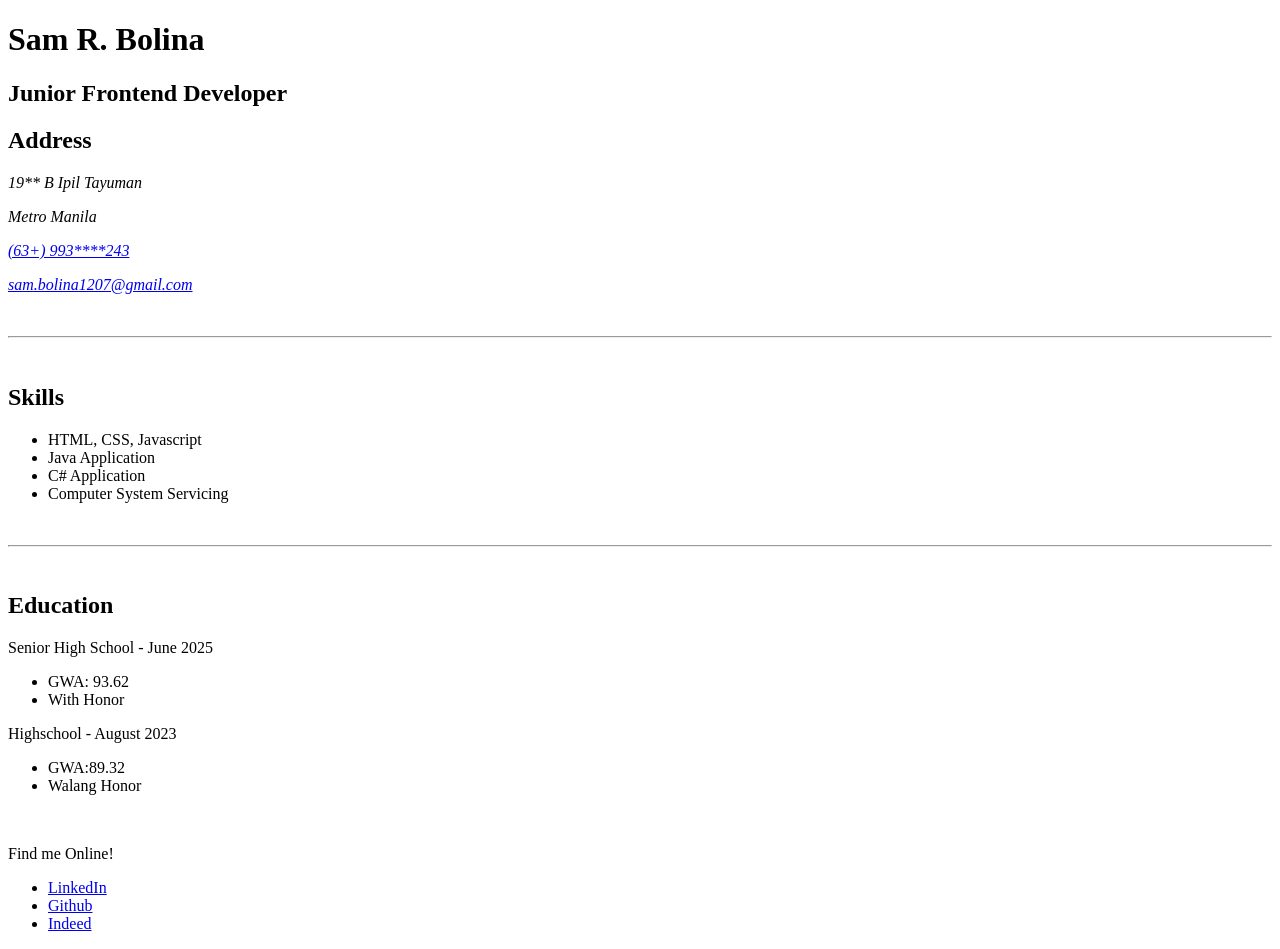
<file: roadmap.sh/something proj/01-single-page-cv/index.html>
<!DOCTYPE html>
<html lang="en">
<head>
    <meta charset="UTF-8">
    <meta name="viewport" content="width=device-width, initial-scale=1.0">
    <link rel="icon" type="image/png" href="img/curriculum-vitae.png">
    <title>Single Page CV</title>
</head>
<body>
    <header>
        <h1>Sam R. Bolina</h1>
        <h2>Junior Frontend Developer</h2>
    </header>    

    <section class="address">
        <h2>Address</h2>
        <address>
            <p>19** B Ipil Tayuman</p>
            <p>Metro Manila</p>
            <p><a href="tel:0993****243">(63+) 993****243</a></p>
            <p><a href="mailto:sam.bolina1207@gmail.com">sam.bolina1207@gmail.com</a></p>
        </address>
    </section>

    <br>
    <hr>
    <br>

    <section class="skills">
        <h2>Skills</h2>
        <ul>
            <li>HTML, CSS, Javascript</li>
            <li>Java Application</li>
            <li>C# Application</li>
            <li>Computer System Servicing</li>
        </ul>
    </section>

    <br>
    <hr>
    <br>

    <section class="education">
        <h2>Education</h2>
        <p>Senior High School - June 2025</p>
        <ul>
            <li>GWA: 93.62</li>
            <li>With Honor</li>
        </ul>

        <p>Highschool - August 2023</p>
        <ul>
            <li>GWA:89.32</li>
            <li>Walang Honor</li>
        </ul>
    </section>
    <br>
    <footer>
        <p>Find me Online!</p>
        <ul>
            <li><a href="https://www.linkedin.com/in/sam-bolina-1b875b376/">LinkedIn</a></li>
            <li><a href="https://github.com/samm-where">Github</a></li>
            <li><a href="https://profile.indeed.com/">Indeed</a></li>
        </ul>
    </footer>


</body>
</html>
</file>
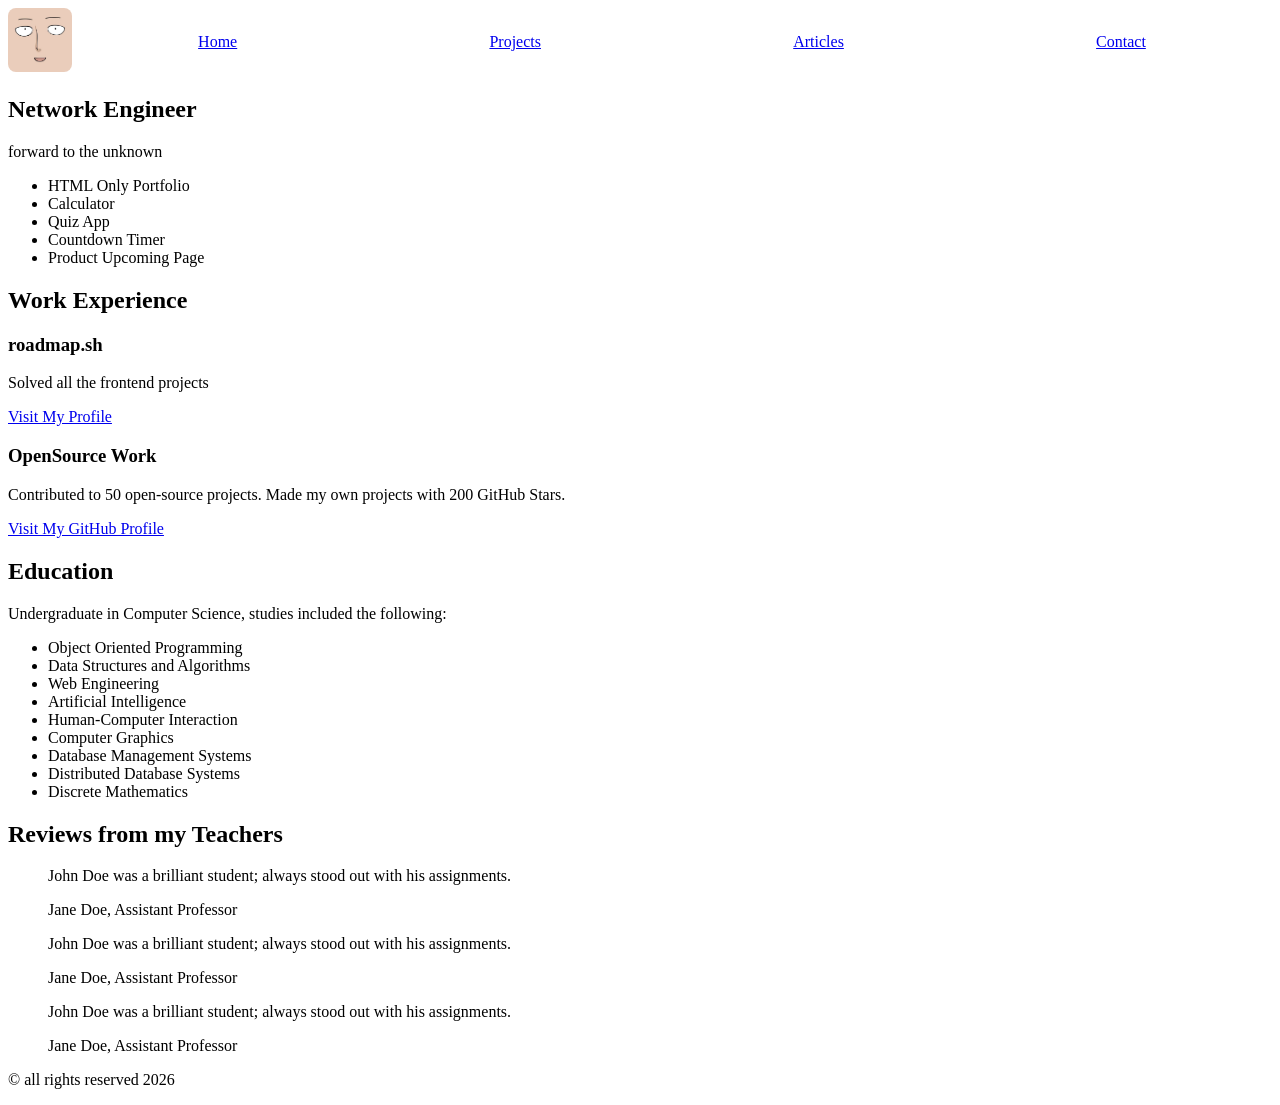
<file: roadmap.sh/something proj/02-basic-html-website/index.html>
<!DOCTYPE html>
<html lang="en">
<head>
    <meta charset="UTF-8">
    <meta name="viewport" content="width=device-width, initial-scale=1.0">
    <meta name="description" content="My own very Basic Website">
    <!-- SEO META TAGS -->
    <meta name="description" content="A very simple HTML and CSS website for roadmap.sh frontend"/>
    <meta name="keywords" content="Frontend Projects, HTML, CSS, Roadmap.sh"/>
    <meta name="author" content="samm-where">
    <title>My own very Basic Website</title>
    <link rel="stylesheet" href="styles.css">
</head>
<body>
    <header>
        <div class="logo">
            <img width="64" src="img/Saitamchiii.jpg" alt="saitama-face">
        </div>

        <nav>
            <ul>
                <li><a href="#">Home</a></li>
                <li><a href="projects.html">Projects</a></li>
                <li><a href="articles.html">Articles</a></li>
                <li><a href="contact.html">Contact</a></li>
            </ul>
        </nav>
    </header>

    <main>
        <section class="intro">
            <h1>Network Engineer</h1>
            <p>forward to the unknown</p>
        </section>

        <section class="projects">
            <ul>
                <li>HTML Only Portfolio</li>
                <li>Calculator</li>
                <li>Quiz App</li>
                <li>Countdown Timer</li>
                <li>Product Upcoming Page</li>
            </ul>
        </section>

        <section class="work-experience">
            <h2>Work Experience</h2>
                <article>
                    <h3>roadmap.sh</h3>
                    <p>Solved all the frontend projects</p>
                    <a href="#">Visit My Profile</a>
                </article>
                <article>
                    <h3>OpenSource Work</h3>
                    <p>Contributed to 50 open-source projects. Made my own projects with 200 GitHub Stars.</p>
                    <a href="#">Visit My GitHub Profile</a>
                </article>
        </section>

        <section class="education">
            <h2>Education</h2>
            <p>Undergraduate in Computer Science, studies included the following:</p>
                <ul>
                    <li>Object Oriented Programming</li>
                    <li>Data Structures and Algorithms</li>
                    <li>Web Engineering</li>
                    <li>Artificial Intelligence</li>
                    <li>Human-Computer Interaction</li>
                    <li>Computer Graphics</li>
                    <li>Database Management Systems</li>
                    <li>Distributed Database Systems</li>
                    <li>Discrete Mathematics</li>
                </ul>
        </section>

        <aside class="reviews">
            <h2>Reviews from my Teachers</h2>
            <blockquote>
                <p>John Doe was a brilliant student; always stood out with his assignments.</p>
                <footer>Jane Doe, Assistant Professor</footer>
            </blockquote>
            <blockquote>
                <p>John Doe was a brilliant student; always stood out with his assignments.</p>
                <footer>Jane Doe, Assistant Professor</footer>
            </blockquote>
            <blockquote>
                <p>John Doe was a brilliant student; always stood out with his assignments.</p>
                <footer>Jane Doe, Assistant Professor</footer>
            </blockquote>
        </aside>
    </main>

    <footer>
        <p>&copy; all rights reserved 2026</p>
    </footer>


</body>
</html>
</file>
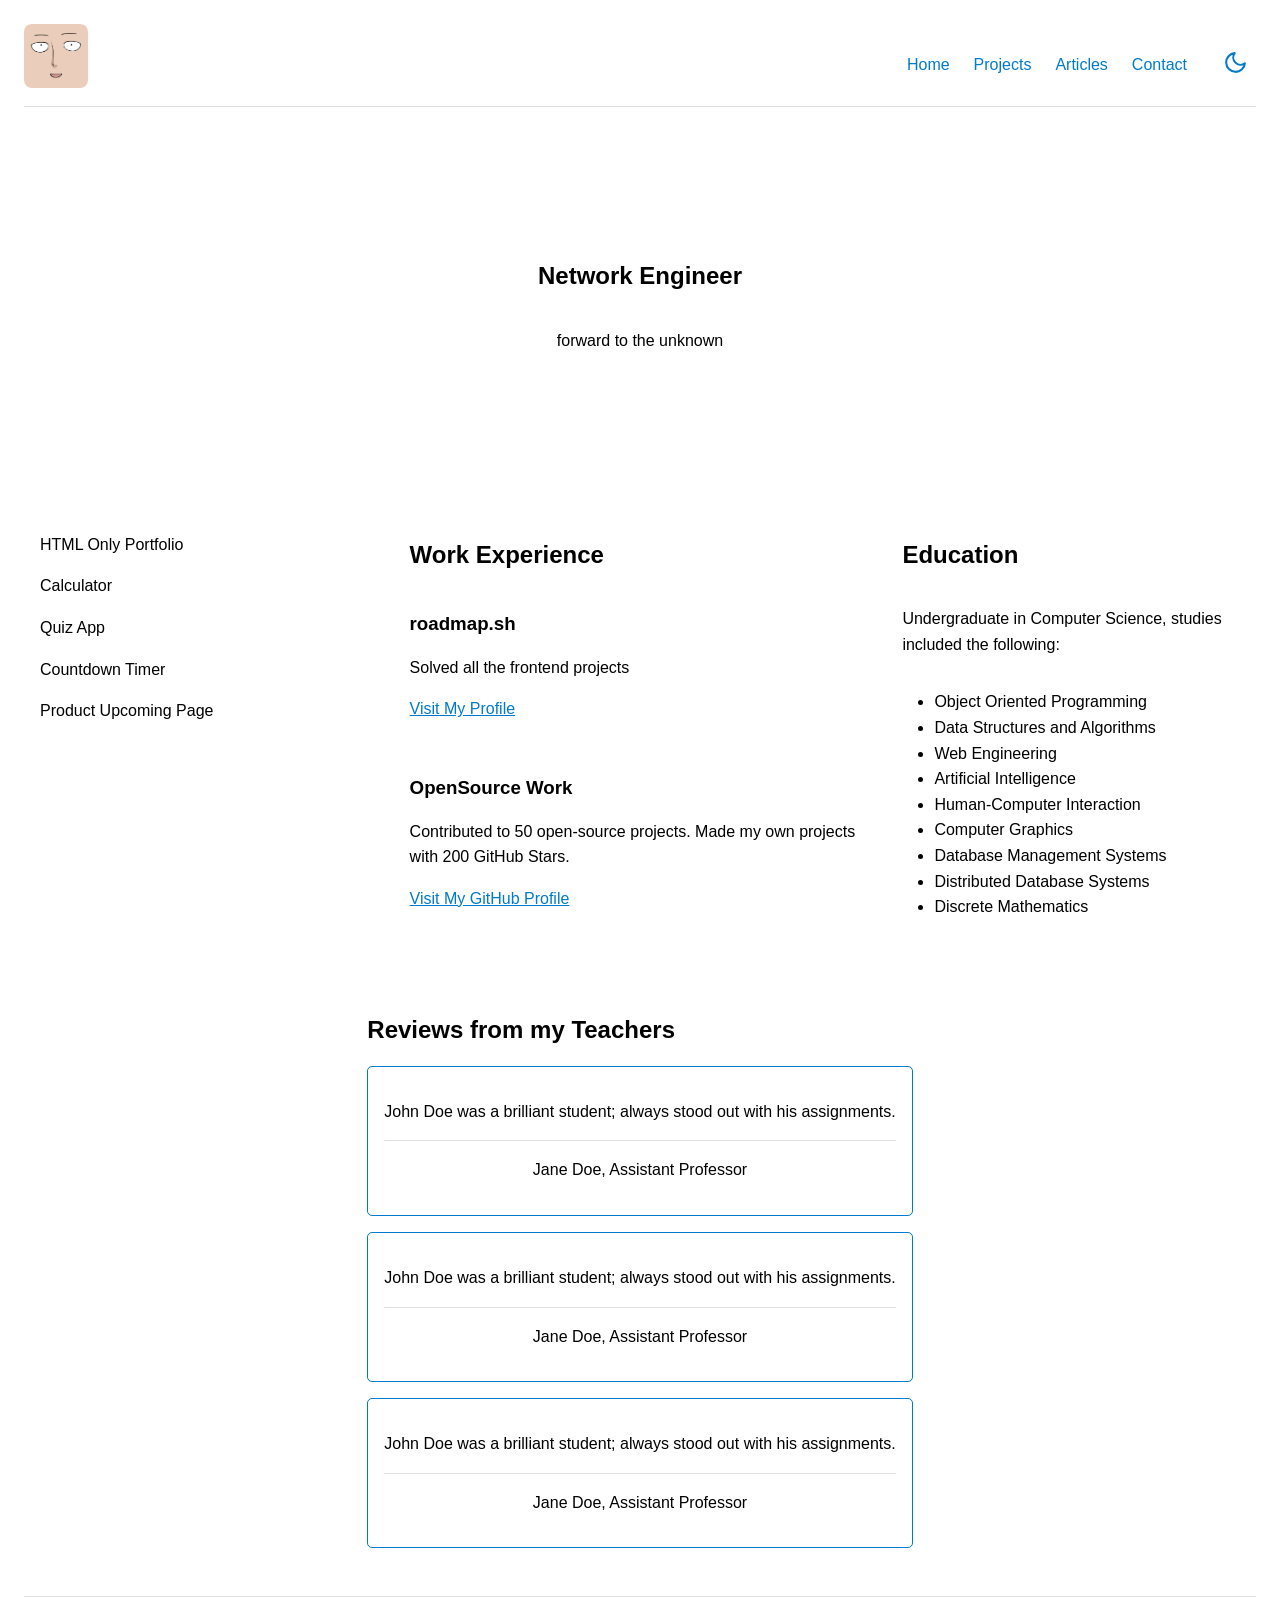
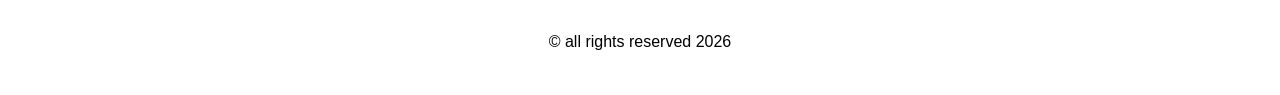
<file: roadmap.sh/something proj/03-personal-portfolio/index.html>
<!DOCTYPE html>
<html lang="en">
<head>
    <meta charset="UTF-8">
    <meta name="viewport" content="width=device-width, initial-scale=1.0">
    <meta name="description" content="My own very Basic Website">
    <!-- SEO META TAGS -->
    <meta name="description" content="A very simple HTML and CSS website for roadmap.sh frontend"/>
    <meta name="keywords" content="Frontend Projects, HTML, CSS, Roadmap.sh"/>
    <meta name="author" content="samm-where">
    <title>My own very Basic Website</title>
    <link rel="stylesheet" href="styles.css">
</head>
<body>
    <header>
        <div class="logo">
            <img width="64" src="img/Saitamchiii.jpg" alt="saitama-face">
        </div>

        <nav>
            <ul>
                <li><a href="#">Home</a></li>
                <li><a href="projects.html">Projects</a></li>
                <li><a href="articles.html">Articles</a></li>
                <li><a href="contact.html">Contact</a></li>
            </ul>
        </nav>

        <button class="toggle-theme" onclick="toggleTheme()">
        <svg id="sun_icon" xmlns="http://www.w3.org/2000/svg" viewBox="0 0 24 24" fill="none" stroke="currentColor" stroke-width="2"
          stroke-linecap="round" stroke-linejoin="round" class="feather feather-moon">
          <path d="M21 12.79A9 9 0 1 1 11.21 3 7 7 0 0 0 21 12.79z"></path>
        </svg>

        <svg id='moon_icon' style="display: none;" xmlns=" http://www.w3.org/2000/svg" viewBox="0 0 24 24" fill="none" stroke="currentColor"
          stroke-width="2" stroke-linecap="round" stroke-linejoin="round" class="feather feather-sun">
          <circle cx="12" cy="12" r="5"></circle>
          <line x1="12" y1="1" x2="12" y2="3"></line>
          <line x1="12" y1="21" x2="12" y2="23"></line>
          <line x1="4.22" y1="4.22" x2="5.64" y2="5.64"></line>
          <line x1="18.36" y1="18.36" x2="19.78" y2="19.78"></line>
          <line x1="1" y1="12" x2="3" y2="12"></line>
          <line x1="21" y1="12" x2="23" y2="12"></line>
          <line x1="4.22" y1="19.78" x2="5.64" y2="18.36"></line>
          <line x1="18.36" y1="5.64" x2="19.78" y2="4.22"></line>
        </svg>
      </button>
    </header>

    <main>
        <section class="hero">
            <h1>Network Engineer</h1>
            <p>forward to the unknown</p>
        </section>
        <div class="flex-wrapper">
            <section class="projects">
                <ul>
                    <li>HTML Only Portfolio</li>
                    <li>Calculator</li>
                    <li>Quiz App</li>
                    <li>Countdown Timer</li>
                    <li>Product Upcoming Page</li>
                </ul>
            </section>

            <section class="work-experience">
                <h2>Work Experience</h2>
                    <article>
                        <h3>roadmap.sh</h3>
                        <p>Solved all the frontend projects</p>
                        <a href="#">Visit My Profile</a>
                    </article>
                    <article>
                        <h3>OpenSource Work</h3>
                        <p>Contributed to 50 open-source projects. Made my own projects with 200 GitHub Stars.</p>
                        <a href="#">Visit My GitHub Profile</a>
                    </article>
            </section>

            <section class="education">
                <h2>Education</h2>
                <p>Undergraduate in Computer Science, studies included the following:</p>
                    <ul>
                        <li>Object Oriented Programming</li>
                        <li>Data Structures and Algorithms</li>
                        <li>Web Engineering</li>
                        <li>Artificial Intelligence</li>
                        <li>Human-Computer Interaction</li>
                        <li>Computer Graphics</li>
                        <li>Database Management Systems</li>
                        <li>Distributed Database Systems</li>
                        <li>Discrete Mathematics</li>
                    </ul>
            </section>
        </div>

        <aside class="reviews">
            <h2>Reviews from my Teachers</h2>
            <blockquote>
                <p>John Doe was a brilliant student; always stood out with his assignments.</p>
                <footer>Jane Doe, Assistant Professor</footer>
            </blockquote>
            <blockquote>
                <p>John Doe was a brilliant student; always stood out with his assignments.</p>
                <footer>Jane Doe, Assistant Professor</footer>
            </blockquote>
            <blockquote>
                <p>John Doe was a brilliant student; always stood out with his assignments.</p>
                <footer>Jane Doe, Assistant Professor</footer>
            </blockquote>
        </aside>
    </main>

    <footer>
        <p>&copy; all rights reserved 2026</p>
    </footer>

    <script src="script.js"></script>
</body>
</html>
</file>
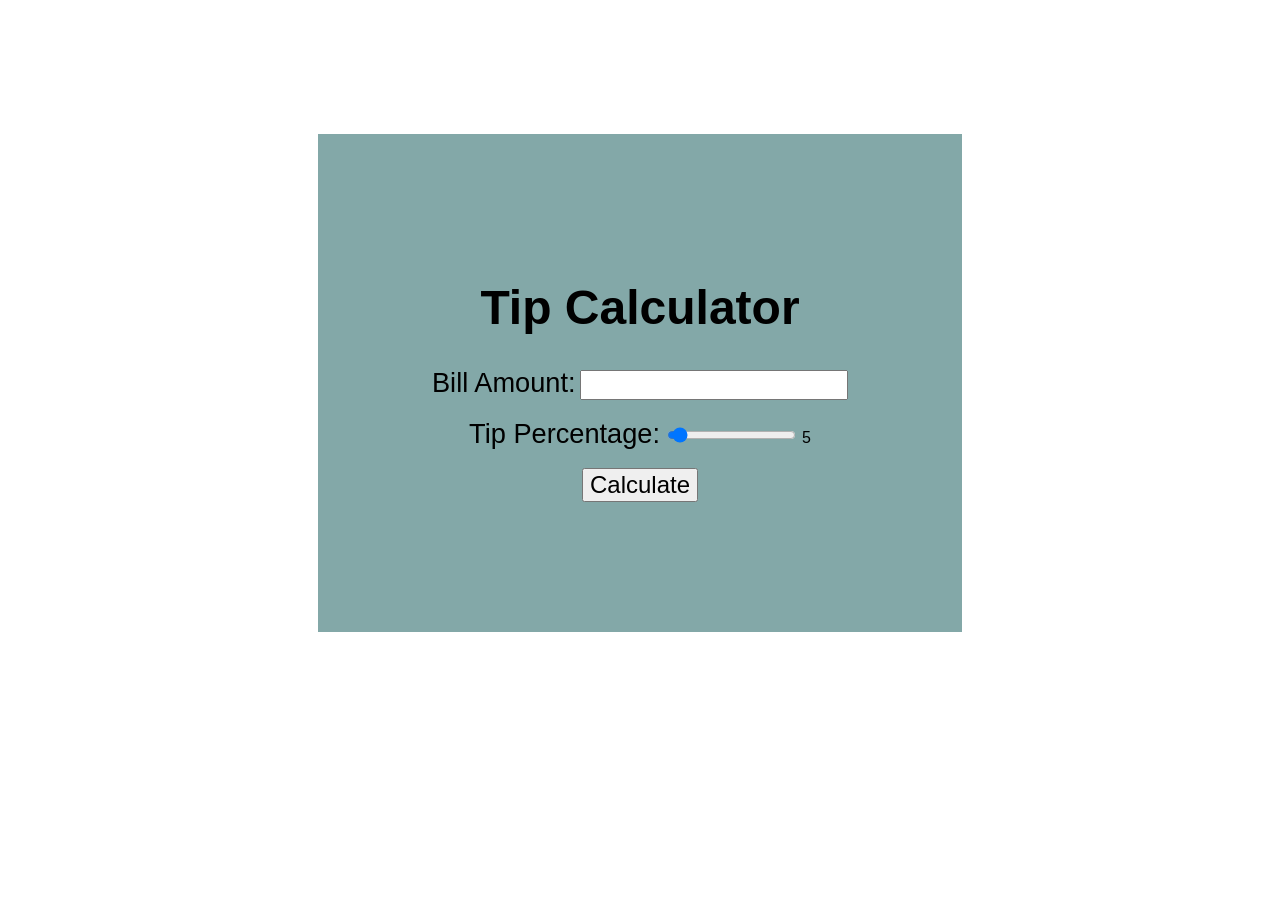
<file: roadmap.sh/something proj/05-Tip_Calculator/index.html>
<!DOCTYPE html>
<html lang="en">
<head>
    <meta charset="UTF-8">
    <meta name="viewport" content="width=device-width, initial-scale=1.0">
    <title>Tip Calculator</title>
    <link rel="stylesheet" href="styles.css">
    <script src="script.js" defer></script>
</head>
<body>
    <div class="tip-form">
        <h1>Tip Calculator</h1>
        <label for="bill">Bill Amount:</label>
        <input type="number" id="billAmount">
        <br> <br>

        <label for="tip">Tip Percentage:</label>
        <input type="range" id="tipPercentage" min="0" max="100" value="5" 
        oninput="this.nextElementSibling.value = this.value">
        <output>5</output>

        <br><br>
        <button id="btn">Calculate</button>

        <p id="tipResult"></p>
        <p id="billResult"></p>
    </div>
</body>
</html>
</file>
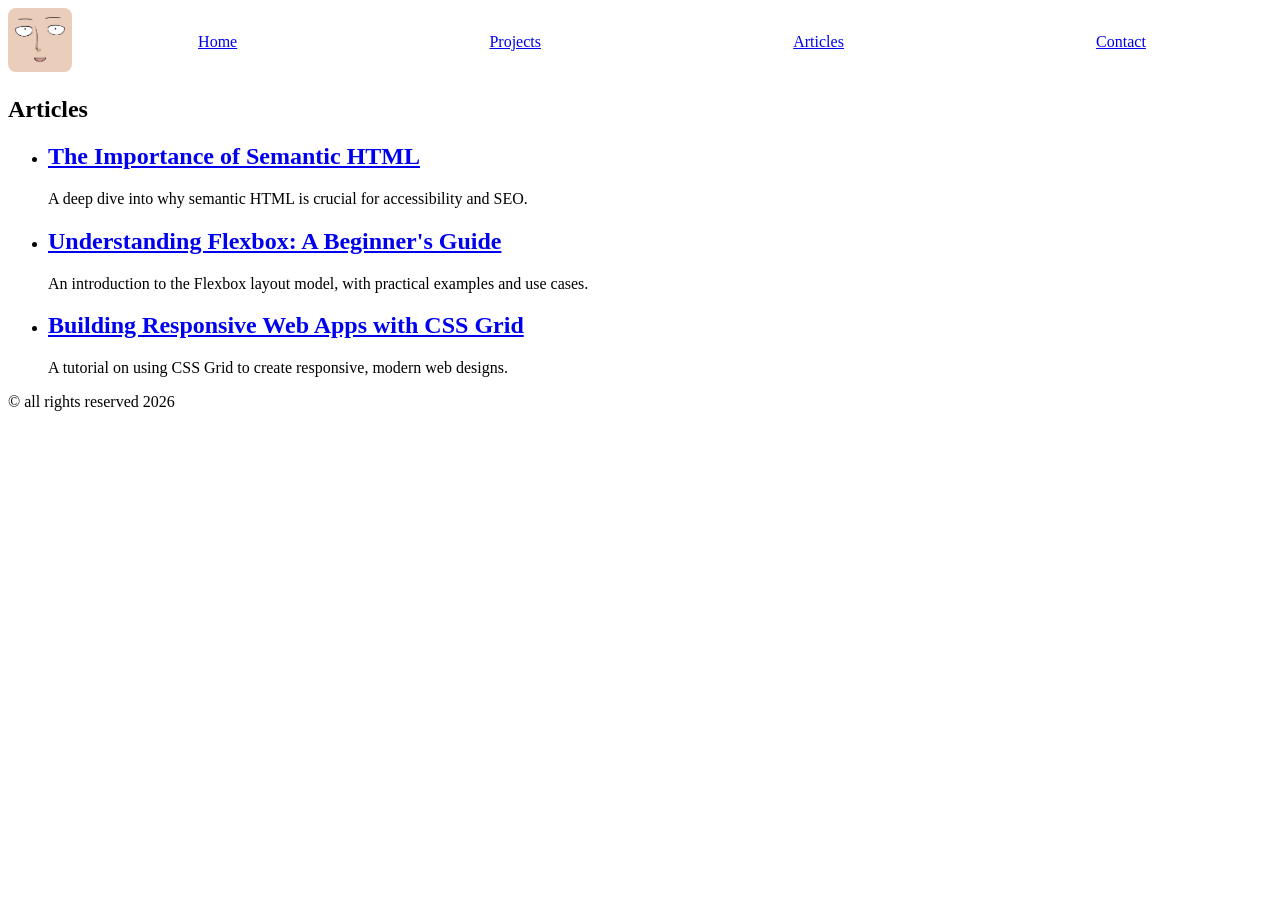
<file: roadmap.sh/something proj/02-basic-html-website/articles.html>
<!DOCTYPE html>
<html lang="en">
<head>
    <meta charset="UTF-8">
    <meta name="viewport" content="width=device-width, initial-scale=1.0">
    <meta name="description" content="My own very Basic Website">
    <!-- SEO META TAGS -->
    <meta name="description" content="A very simple HTML and CSS website for roadmap.sh frontend"/>
    <meta name="keywords" content="Frontend Projects, HTML, CSS, Roadmap.sh"/>
    <meta name="author" content="samm-where">
    <title>My own very Basic Website</title>
    <link rel="stylesheet" href="styles.css">
</head>
<body>
    <header>
        <div class="logo">
            <img width="64" src="img/Saitamchiii.jpg" alt="saitama-face">
        </div>

        <nav>
            <ul>
                <li><a href="index.html">Home</a></li>
                <li><a href="projects.html">Projects</a></li>
                <li><a href="#">Articles</a></li>
                <li><a href="contact.html">Contact</a></li>
            </ul>
        </nav>
    </header>

    <main>
        <section class="articles">
            <h1>Articles</h1>
            <ul>
              <li>
                <h2><a href="article1.html">The Importance of Semantic HTML</a></h2>
                <p>A deep dive into why semantic HTML is crucial for accessibility and SEO.</p>
              </li>
              <li>
                <h2><a href="article2.html">Understanding Flexbox: A Beginner's Guide</a></h2>
                <p>An introduction to the Flexbox layout model, with practical examples and use cases.</p>
              </li>
              <li>
                <h2><a href="article3.html">Building Responsive Web Apps with CSS Grid</a></h2>
                <p>A tutorial on using CSS Grid to create responsive, modern web designs.</p>
              </li>
            </ul>
        </section>
    </main>

    <footer>
      <p>&copy; all rights reserved 2026</p>
    </footer>
</body>
</html>
</file>
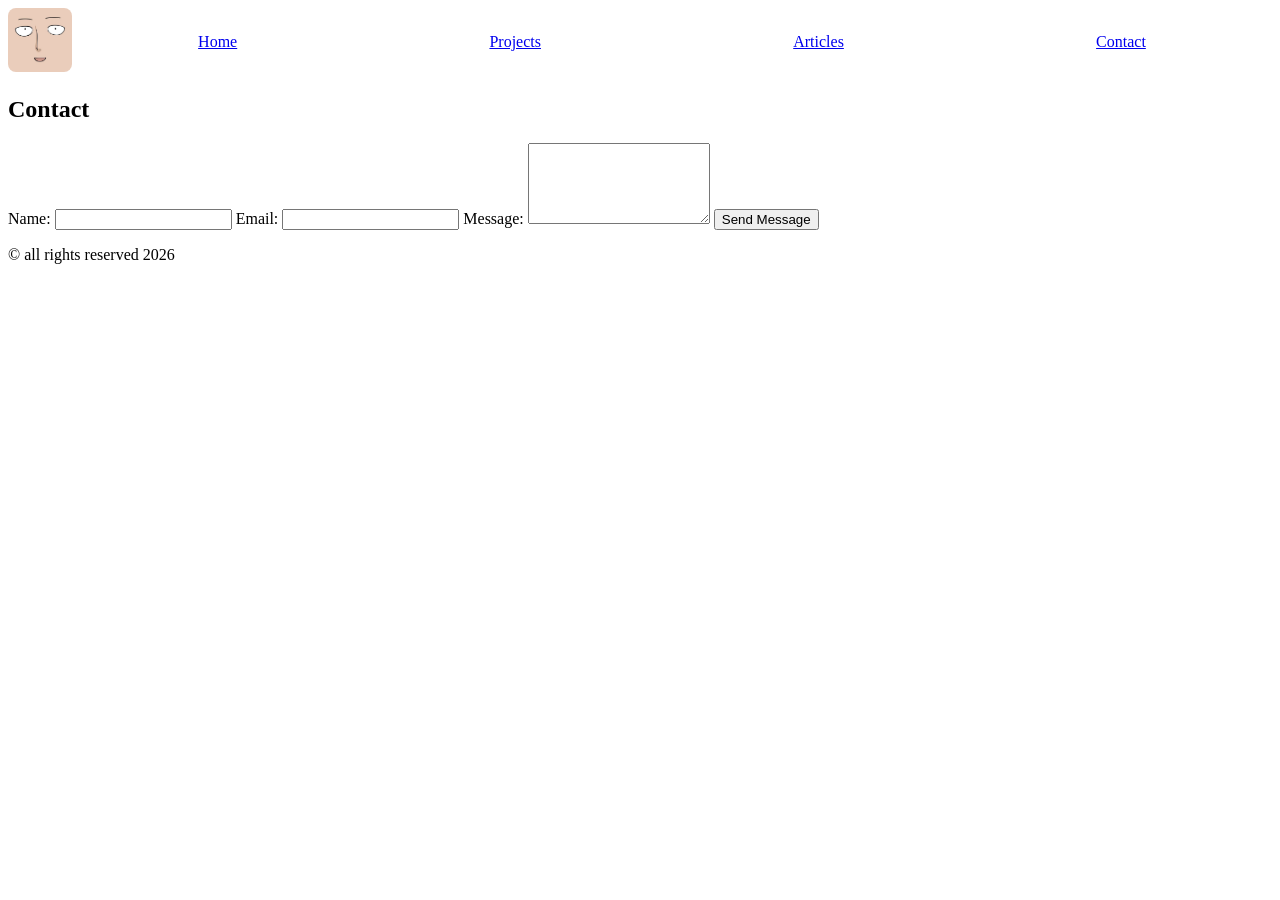
<file: roadmap.sh/something proj/02-basic-html-website/contact.html>
<!DOCTYPE html>
<html lang="en">
<head>
    <meta charset="UTF-8">
    <meta name="viewport" content="width=device-width, initial-scale=1.0">
    <meta name="description" content="My own very Basic Website">
    <!-- SEO META TAGS -->
    <meta name="description" content="A very simple HTML and CSS website for roadmap.sh frontend"/>
    <meta name="keywords" content="Frontend Projects, HTML, CSS, Roadmap.sh"/>
    <meta name="author" content="samm-where">
    <title>My own very Basic Website</title>
    <link rel="stylesheet" href="styles.css">
</head>
<body>
    <header>
        <div class="logo">
            <img width="64" src="img/Saitamchiii.jpg" alt="saitama-face">
        </div>

        <nav>
            <ul>
                <li><a href="index.html">Home</a></li>
                <li><a href="projects.html">Projects</a></li>
                <li><a href="articles.html">Articles</a></li>
                <li><a href="#">Contact</a></li>
            </ul>
        </nav>
    </header>

    <main>
        <section class="contact">
            <h1>Contact</h1>
            <form action="submit_form.php" method="post">
                <label for="name">Name:</label>
                <input type="text" id="name" name="name" required>

                <label for="email">Email:</label>
                <input type="text" id="email" name="email" required>

                <label for="message">Message:</label>
                <textarea name="message" id="message" rows="5" required></textarea>

                <button type="submit">Send Message</button>
            </form>
        </section>
    </main>

    <footer>
      <p>&copy; all rights reserved 2026</p>
    </footer>
</body>
</html>
</file>
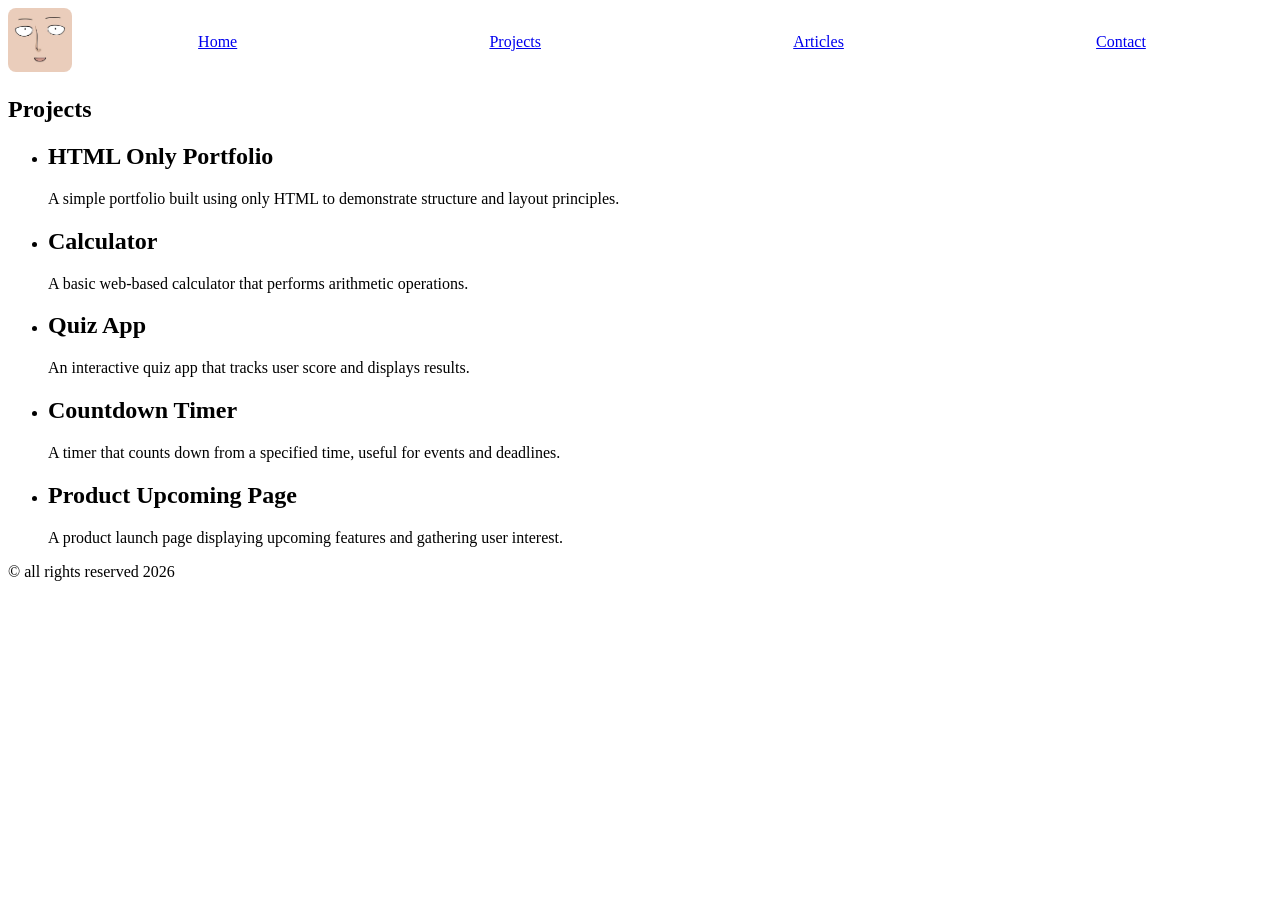
<file: roadmap.sh/something proj/02-basic-html-website/projects.html>
<!DOCTYPE html>
<html lang="en">
<head>
    <meta charset="UTF-8">
    <meta name="viewport" content="width=device-width, initial-scale=1.0">
    <meta name="description" content="My own very Basic Website">
    <!-- SEO META TAGS -->
    <meta name="description" content="A very simple HTML and CSS website for roadmap.sh frontend"/>
    <meta name="keywords" content="Frontend Projects, HTML, CSS, Roadmap.sh"/>
    <meta name="author" content="samm-where">
    <title>My own very Basic Website</title>
    <link rel="stylesheet" href="styles.css">
</head>
<body>
    <header>
        <div class="logo">
            <img width="64" src="img/Saitamchiii.jpg" alt="saitama-face">
        </div>

        <nav>
            <ul>
                <li><a href="index.html">Home</a></li>
                <li><a href="#">Projects</a></li>
                <li><a href="articles.html">Articles</a></li>
                <li><a href="contact.html">Contact</a></li>
            </ul>
        </nav>
    </header>

    <main>
        <section class="projects">
            <h1>Projects</h1>
            <ul>
                <li>
                    <h2>HTML Only Portfolio</h2>
                    <p>A simple portfolio built using only HTML to demonstrate structure and layout principles.</p>
                </li>
                <li>
                    <h2>Calculator</h2>
                    <p>A basic web-based calculator that performs arithmetic operations.</p>
                </li>
                <li>
                    <h2>Quiz App</h2>
                    <p>An interactive quiz app that tracks user score and displays results.</p>
                </li>
                <li>
                    <h2>Countdown Timer</h2>
                    <p>A timer that counts down from a specified time, useful for events and deadlines.</p>
                </li>
                <li>
                    <h2>Product Upcoming Page</h2>
                    <p>A product launch page displaying upcoming features and gathering user interest.</p>
                </li>
            </ul>
        </section>
    </main>

    <footer>
      <p>&copy; all rights reserved 2026</p>
    </footer>
</body>
</html>
</file>
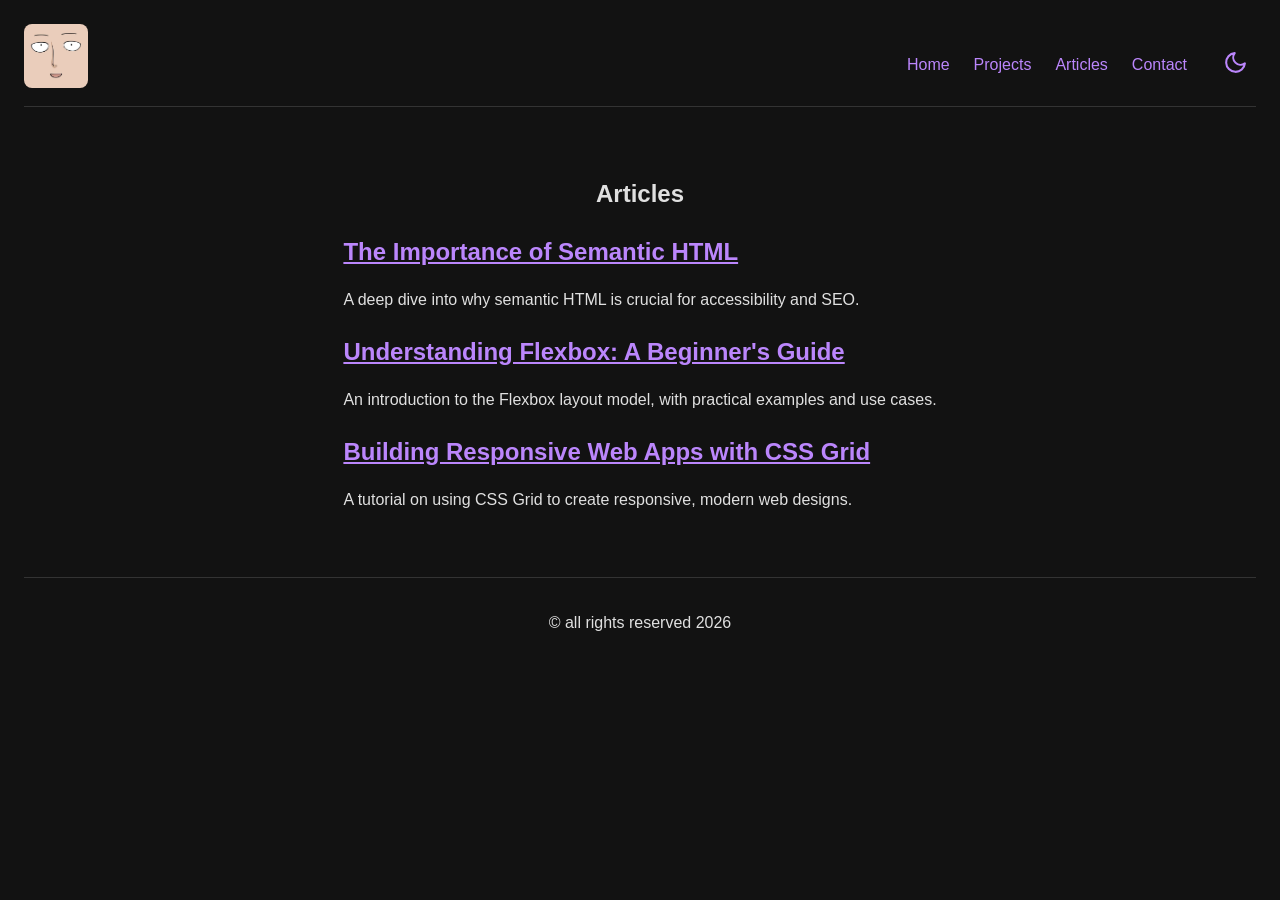
<file: roadmap.sh/something proj/03-personal-portfolio/articles.html>
<!DOCTYPE html>
<html lang="en">
<head>
    <meta charset="UTF-8">
    <meta name="viewport" content="width=device-width, initial-scale=1.0">
    <meta name="description" content="My own very Basic Website">
    <!-- SEO META TAGS -->
    <meta name="description" content="A very simple HTML and CSS website for roadmap.sh frontend"/>
    <meta name="keywords" content="Frontend Projects, HTML, CSS, Roadmap.sh"/>
    <meta name="author" content="samm-where">
    <title>My own very Basic Website</title>
    <link rel="stylesheet" href="styles.css">
</head>
<body>
    <header>
        <div class="logo">
            <img width="64" src="img/Saitamchiii.jpg" alt="saitama-face">
        </div>

        <nav>
            <ul>
                <li><a href="index.html">Home</a></li>
                <li><a href="projects.html">Projects</a></li>
                <li><a href="#">Articles</a></li>
                <li><a href="contact.html">Contact</a></li>
            </ul>
        </nav>

        <button class="toggle-theme" onclick="toggleTheme()">
        <svg id="sun_icon" xmlns="http://www.w3.org/2000/svg" viewBox="0 0 24 24" fill="none" stroke="currentColor" stroke-width="2"
          stroke-linecap="round" stroke-linejoin="round" class="feather feather-moon">
          <path d="M21 12.79A9 9 0 1 1 11.21 3 7 7 0 0 0 21 12.79z"></path>
        </svg>

        <svg id='moon_icon' style="display: none;" xmlns=" http://www.w3.org/2000/svg" viewBox="0 0 24 24" fill="none" stroke="currentColor"
          stroke-width="2" stroke-linecap="round" stroke-linejoin="round" class="feather feather-sun">
          <circle cx="12" cy="12" r="5"></circle>
          <line x1="12" y1="1" x2="12" y2="3"></line>
          <line x1="12" y1="21" x2="12" y2="23"></line>
          <line x1="4.22" y1="4.22" x2="5.64" y2="5.64"></line>
          <line x1="18.36" y1="18.36" x2="19.78" y2="19.78"></line>
          <line x1="1" y1="12" x2="3" y2="12"></line>
          <line x1="21" y1="12" x2="23" y2="12"></line>
          <line x1="4.22" y1="19.78" x2="5.64" y2="18.36"></line>
          <line x1="18.36" y1="5.64" x2="19.78" y2="4.22"></line>
        </svg>
      </button>
    </header>

    <main>
        <section class="articles">
            <h1>Articles</h1>
            <ul>
              <li>
                <h2><a href="article1.html">The Importance of Semantic HTML</a></h2>
                <p>A deep dive into why semantic HTML is crucial for accessibility and SEO.</p>
              </li>
              <li>
                <h2><a href="article2.html">Understanding Flexbox: A Beginner's Guide</a></h2>
                <p>An introduction to the Flexbox layout model, with practical examples and use cases.</p>
              </li>
              <li>
                <h2><a href="article3.html">Building Responsive Web Apps with CSS Grid</a></h2>
                <p>A tutorial on using CSS Grid to create responsive, modern web designs.</p>
              </li>
            </ul>
        </section>
    </main>

    <footer>
      <p>&copy; all rights reserved 2026</p>
    </footer>

    <script src="script.js"></script>
</body>
</html>
</file>
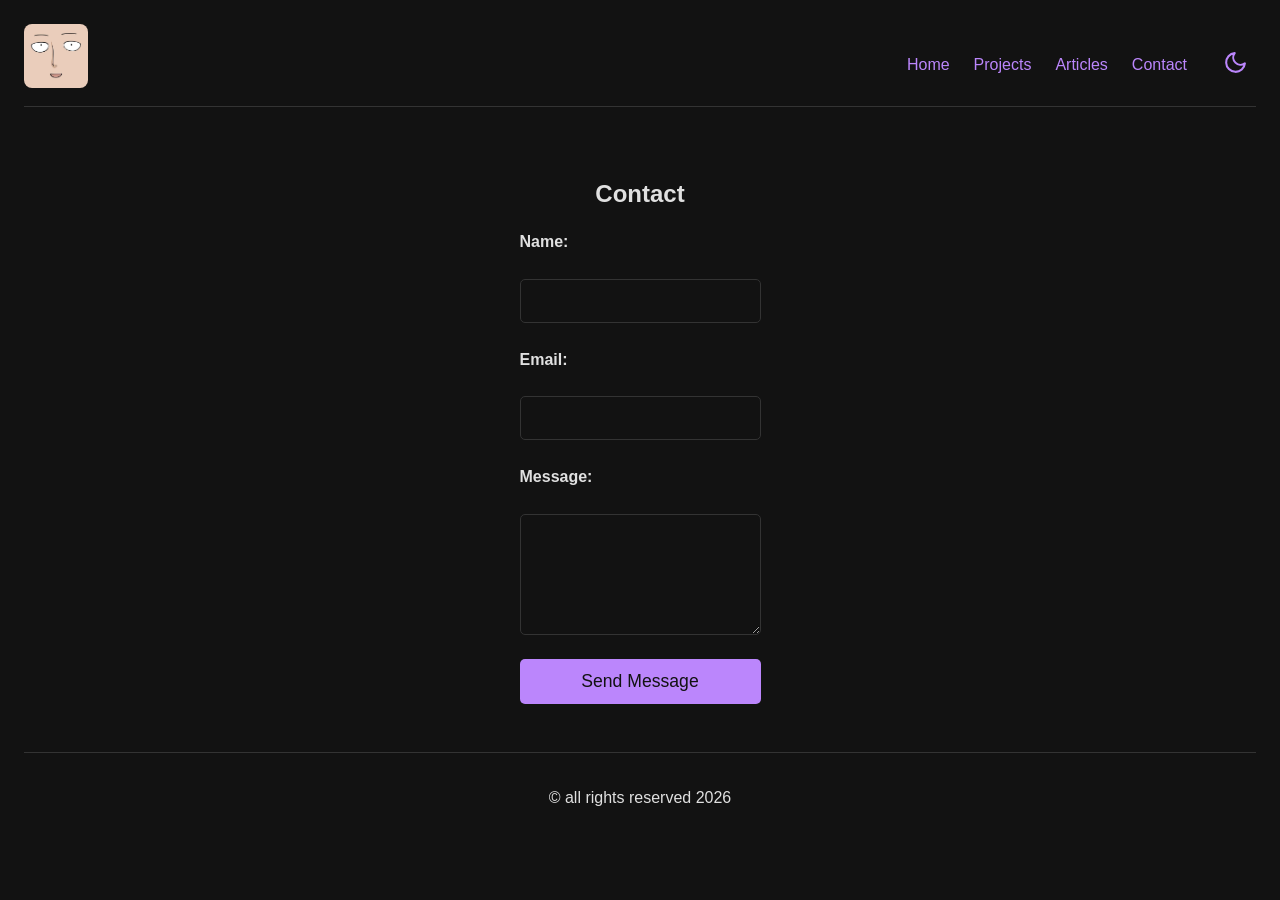
<file: roadmap.sh/something proj/03-personal-portfolio/contact.html>
<!DOCTYPE html>
<html lang="en">
<head>
    <meta charset="UTF-8">
    <meta name="viewport" content="width=device-width, initial-scale=1.0">
    <meta name="description" content="My own very Basic Website">
    <!-- SEO META TAGS -->
    <meta name="description" content="A very simple HTML and CSS website for roadmap.sh frontend"/>
    <meta name="keywords" content="Frontend Projects, HTML, CSS, Roadmap.sh"/>
    <meta name="author" content="samm-where">
    <title>My own very Basic Website</title>
    <link rel="stylesheet" href="styles.css">
</head>
<body>
    <header>
        <div class="logo">
            <img width="64" src="img/Saitamchiii.jpg" alt="saitama-face">
        </div>

        <nav>
            <ul>
                <li><a href="index.html">Home</a></li>
                <li><a href="projects.html">Projects</a></li>
                <li><a href="articles.html">Articles</a></li>
                <li><a href="#">Contact</a></li>
            </ul>
        </nav>

        <button class="toggle-theme" onclick="toggleTheme()">
        <svg id="sun_icon" xmlns="http://www.w3.org/2000/svg" viewBox="0 0 24 24" fill="none" stroke="currentColor" stroke-width="2"
          stroke-linecap="round" stroke-linejoin="round" class="feather feather-moon">
          <path d="M21 12.79A9 9 0 1 1 11.21 3 7 7 0 0 0 21 12.79z"></path>
        </svg>

        <svg id='moon_icon' style="display: none;" xmlns=" http://www.w3.org/2000/svg" viewBox="0 0 24 24" fill="none" stroke="currentColor"
          stroke-width="2" stroke-linecap="round" stroke-linejoin="round" class="feather feather-sun">
          <circle cx="12" cy="12" r="5"></circle>
          <line x1="12" y1="1" x2="12" y2="3"></line>
          <line x1="12" y1="21" x2="12" y2="23"></line>
          <line x1="4.22" y1="4.22" x2="5.64" y2="5.64"></line>
          <line x1="18.36" y1="18.36" x2="19.78" y2="19.78"></line>
          <line x1="1" y1="12" x2="3" y2="12"></line>
          <line x1="21" y1="12" x2="23" y2="12"></line>
          <line x1="4.22" y1="19.78" x2="5.64" y2="18.36"></line>
          <line x1="18.36" y1="5.64" x2="19.78" y2="4.22"></line>
        </svg>
      </button>
    </header>

    <main>
        <section class="contact">
            <h1>Contact</h1>
            <form action="submit_form.php" method="post">
                <label for="name">Name:</label>
                <input type="text" id="name" name="name" required>

                <label for="email">Email:</label>
                <input type="text" id="email" name="email" required>

                <label for="message">Message:</label>
                <textarea name="message" id="message" rows="5" required></textarea>

                <button type="submit">Send Message</button>
            </form>
        </section>
    </main>

    <footer>
      <p>&copy; all rights reserved 2026</p>
    </footer>

    <script src="script.js"></script>
</body>
</html>
</file>
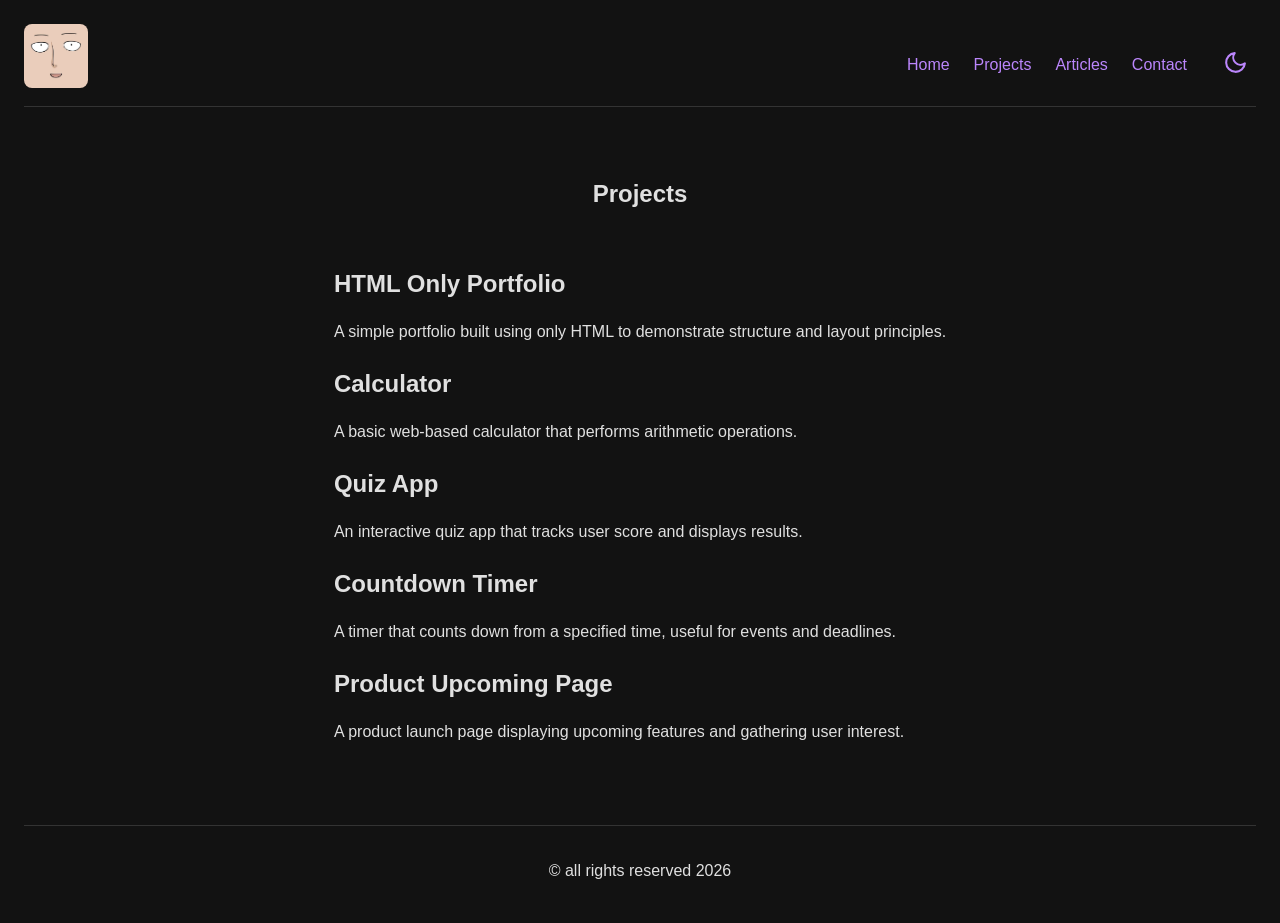
<file: roadmap.sh/something proj/03-personal-portfolio/projects.html>
<!DOCTYPE html>
<html lang="en">
<head>
    <meta charset="UTF-8">
    <meta name="viewport" content="width=device-width, initial-scale=1.0">
    <meta name="description" content="My own very Basic Website">
    <!-- SEO META TAGS -->
    <meta name="description" content="A very simple HTML and CSS website for roadmap.sh frontend"/>
    <meta name="keywords" content="Frontend Projects, HTML, CSS, Roadmap.sh"/>
    <meta name="author" content="samm-where">
    <title>My own very Basic Website</title>
    <link rel="stylesheet" href="styles.css">
</head>
<body>
    <header>
        <div class="logo">
            <img width="64" src="img/Saitamchiii.jpg" alt="saitama-face">
        </div>

        <nav>
            <ul>
                <li><a href="index.html">Home</a></li>
                <li><a href="#">Projects</a></li>
                <li><a href="articles.html">Articles</a></li>
                <li><a href="contact.html">Contact</a></li>
            </ul>
        </nav>

        <button class="toggle-theme" onclick="toggleTheme()">
        <svg id="sun_icon" xmlns="http://www.w3.org/2000/svg" viewBox="0 0 24 24" fill="none" stroke="currentColor" stroke-width="2"
          stroke-linecap="round" stroke-linejoin="round" class="feather feather-moon">
          <path d="M21 12.79A9 9 0 1 1 11.21 3 7 7 0 0 0 21 12.79z"></path>
        </svg>

        <svg id='moon_icon' style="display: none;" xmlns=" http://www.w3.org/2000/svg" viewBox="0 0 24 24" fill="none" stroke="currentColor"
          stroke-width="2" stroke-linecap="round" stroke-linejoin="round" class="feather feather-sun">
          <circle cx="12" cy="12" r="5"></circle>
          <line x1="12" y1="1" x2="12" y2="3"></line>
          <line x1="12" y1="21" x2="12" y2="23"></line>
          <line x1="4.22" y1="4.22" x2="5.64" y2="5.64"></line>
          <line x1="18.36" y1="18.36" x2="19.78" y2="19.78"></line>
          <line x1="1" y1="12" x2="3" y2="12"></line>
          <line x1="21" y1="12" x2="23" y2="12"></line>
          <line x1="4.22" y1="19.78" x2="5.64" y2="18.36"></line>
          <line x1="18.36" y1="5.64" x2="19.78" y2="4.22"></line>
        </svg>
        
    </header>

    <main>
        <section class="projects">
            <h1>Projects</h1>
            <ul>
                <li>
                    <h2>HTML Only Portfolio</h2>
                    <p>A simple portfolio built using only HTML to demonstrate structure and layout principles.</p>
                </li>
                <li>
                    <h2>Calculator</h2>
                    <p>A basic web-based calculator that performs arithmetic operations.</p>
                </li>
                <li>
                    <h2>Quiz App</h2>
                    <p>An interactive quiz app that tracks user score and displays results.</p>
                </li>
                <li>
                    <h2>Countdown Timer</h2>
                    <p>A timer that counts down from a specified time, useful for events and deadlines.</p>
                </li>
                <li>
                    <h2>Product Upcoming Page</h2>
                    <p>A product launch page displaying upcoming features and gathering user interest.</p>
                </li>
            </ul>
        </section>
    </main>

    <footer>
      <p>&copy; all rights reserved 2026</p>
    </footer>

    <script src="script.js"></script>
</body>
</html>
</file>
<file: roadmap.sh/something proj/02-basic-html-website/styles.css>
header {
    display: flex;
    justify-content: space-between;
    align-items: center;
}

nav {
    flex-grow: 1;
}

nav ul {
    display: flex;
    justify-content: space-around;
    list-style: none;
    padding: 0;
}

.logo img {
    border-radius: 8px;
}
</file>
<file: roadmap.sh/something proj/03-personal-portfolio/styles.css>
:root {
  --background-color: #fff;
  --text-color: #000;
  --accent-color: #007acc;
  --accent-hover-color: #005bb5;
  --accent-active-color: #003f87;
  --border-color: #e0e0e0;
}

[data-theme='dark'] {
  --background-color: #121212;
  --text-color: #e0e0e0;
  --accent-color: #bb86fc;
  --accent-hover-color: #9f63d6;
  --accent-active-color: #7e3eb0;
  --border-color: #333;
}

/* Global Styles*/

body {
    font-family: Arial, Helvetica, sans-serif;
    background-color: var(--background-color);
    color: var(--text-color);
    line-height: 1.6;
    padding: 0 1rem;
}

ul {
    list-style: none;
    padding: 0;
}

h1,h2,h3 {
    margin-bottom: 1rem;
    font-family: 'Lucida Sans', 'Lucida Sans Regular', 'Lucida Grande', 'Lucida Sans Unicode', Geneva, Verdana, sans-serif;
    text-align: center;
}

a {
    color: var(--accent-color)
}

.logo img {
    max-width: 100%;
    border-radius: 8px;
}

svg {
    width: 25px;
}

/* Header */

header {
    display: flex;
    justify-content: space-between;
    align-items: center;
    padding: 1rem 0;
    border-bottom: 1px solid var(--border-color);
}

nav ul {
    display: flex;
}

nav ul li a {
    padding: 0.25rem 0.5rem;
    margin: 0 0.25rem;
    text-decoration: none;
}

nav ul li a:hover {
    outline: 1px solid var(--accent-color);
    border-radius: 5px;
}

/* Main Content*/

main {
    padding: 2rem 0;
    display: flex;
    flex-direction: column;
    align-items: center;
    gap: 2rem;
}

.hero {
    text-align: center;
}

/* Sections */

.hero,
.projects,
.work-experience,
.education {
  display: flex;
  flex-direction: column;
  width: 100%;
}

.projects ul {
    text-align: center;
    padding: 0;
}

.projects li {
    margin-bottom: 1rem;
}

.work-experience h3 {
    text-align: left;
}

.work-experience article {
    margin-bottom: 2rem;
}

.education ul {
    list-style-type: disc;
    padding-left: 2rem;
}

.feedback-wrapper {
    display: flex;
    flex-direction: column;
    align-items: center;
}

blockquote {
    border: 1px solid var(--accent-color);
    padding: 1rem;
    border-radius: 5px;
    margin: 1rem 0;
}

/* Footer */

footer {
    text-align: center;
    padding: 1rem;
    border-top: 1px solid var(--border-color);
}

/* Contact */

form {
    display: flex;
    flex-direction: column;
    gap: 1.5rem;
}

label {
    font-weight: bold;
    font-size: 1rem;
    color: var(--text-color);
}

input,
textarea {
    padding: 0.75rem;
    border: 1px solid var(--border-color);
    border-radius: 5px;
    font-size: 1rem;
    background-color: var(--background-color);
    color: var(--text-color);
}

input:focus,
textarea:focus {
    outline: none;
    border-color: var(--accent-color);
    box-shadow: 0 0 0 2px var(--accent-color);
}

button {
    padding: 0.75rem 1.5rem;
    background-color: var(--accent-color);
    color: var(--background-color);
    border: none;
    border-radius: 5px;
    cursor: pointer;
    font-size: 1.1rem;
    transition: background-color 0.3s ease;
}

button:hover {
    background-color: var(--accent-hover-color);
}

button:active {
    background-color: var(--accent-active-color);
}

/* Dark Mode Toggle Button*/
.toggle-theme {
    cursor: pointer;
    padding: 0.5rem;
    border: none;
    background-color: transparent;
    color: var(--accent-color);
}

/* Media query for desktop styles */
@media (min-width: 768px) {
  .flex-wrapper {
    display: grid;
    grid-template-columns: repeat(10, 1fr);
    grid-template-rows: 1fr;
  }
  .projects {
    grid-area: 1 / 1 / 2 / 4;
  }

  .work-experience {
    grid-area: 1 / 4 / 2 / 8;
  }

  .education {
    grid-area: 1 / 8 / 2 / 11;
  }

  .projects,
  .work-experience,
  .education {
    width: unset;
  }

  .logo {
    flex-grow: 1;
  }

  nav {
    margin: 0 1rem;
  }

  section {
    padding: 1rem;
  }

  .hero {
    height: 33vh;
    justify-content: center;
  }

  h2,
  .projects ul {
    text-align: left;
  }

  .logo {
    font-size: 2.3rem;
  }

  header {
    padding-bottom: 0;
  }
}
</file>
<file: roadmap.sh/something proj/05-Tip_Calculator/styles.css>
body {
    font-family: 'Trebuchet MS', 'Lucida Sans Unicode', 'Lucida Grande', 'Lucida Sans', Arial, sans-serif;
      display: flex;
  justify-content: center;
  align-items: center;
}

.tip-form {
    text-align: center;
    margin: 10%;
    padding: 9%;
    background-color: rgb(131, 168, 168);
}
h1 {
    font-size: 3rem;
}

label {
    font-size: 1.7rem;
}

input, .billAmount {
    font-size: 1.3rem;
}

button {
    font-size: 1.5rem;
}
</file>
